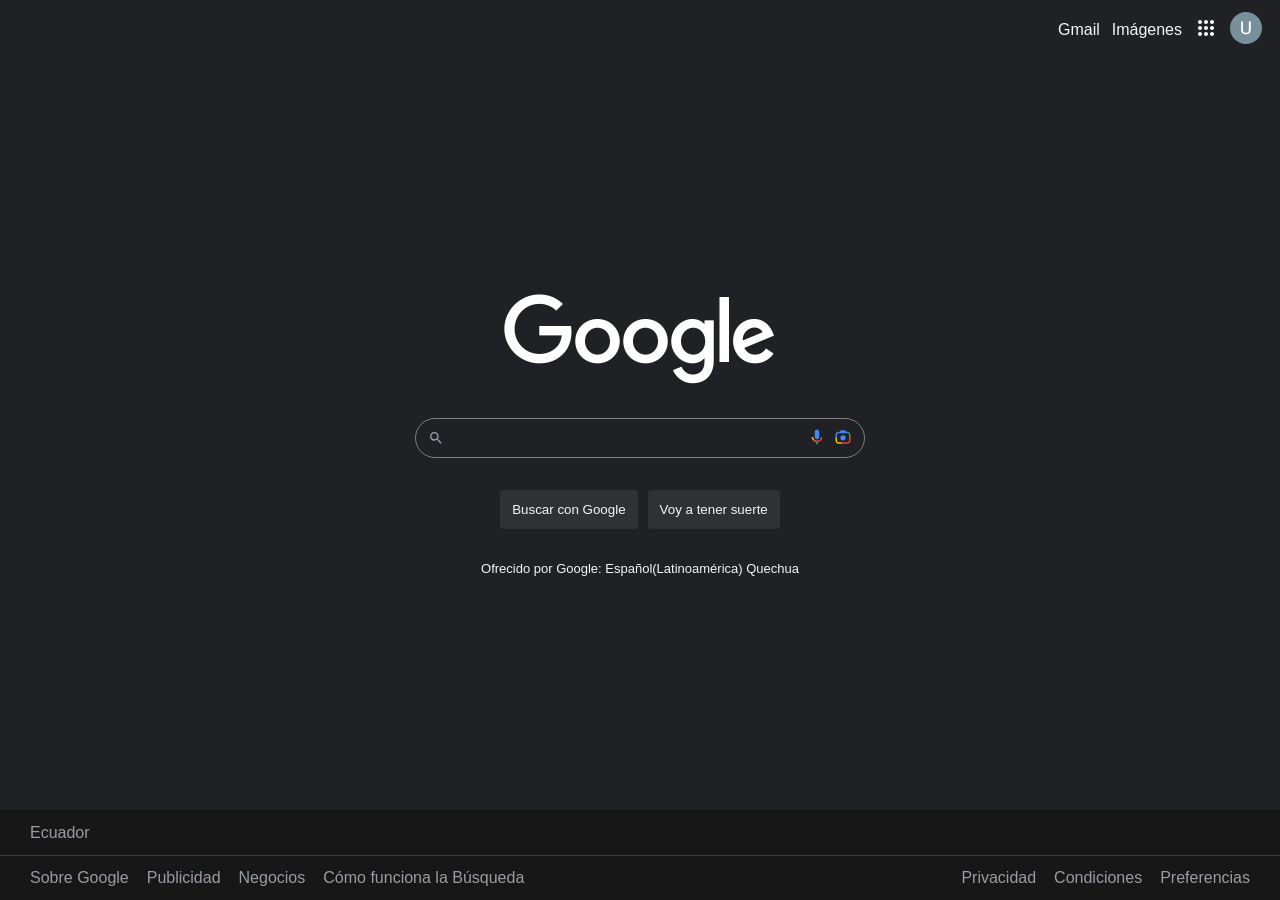
<file: html/google/index.html>
<!DOCTYPE html>
<html lang="en">
<head>
    <meta charset="UTF-8">
    <meta http-equiv="X-UA-Compatible" content="IE=edge">
    <meta name="viewport" content="width=device-width, initial-scale=1.0">
    <link rel="stylesheet" href="style.css">
    <title>Google Clone</title>
</head>
<body>
    <header>
        <div class="options">
            <a href="#">Gmail</a>
            <a href="#">Imágenes</a>
            <a href="#"><span class="dots-logo"></span></a>
            <a href="#"><img src="assets/user.png" alt=""></a>
        </div>
    </header>
    <main>
        <div class="container">
            <figure>
                <img src="assets/google-logo.png" alt="">
            </figure>
            <div class="searcher">
                <span class="search-logo"></span>
                <input type="text">
                <button><span class="micro-logo"></span></button>
                <button><span class="camera-logo"></span></button>
            </div>
            <div class="searcher-buttons">
                <button>Buscar con Google</button>
                <button>Voy a tener suerte</button>
            </div>
            <p>Ofrecido por Google: Español(Latinoamérica) Quechua</p>
        </div>
    </main>
    <footer>
        <section><span>Ecuador</span></section>
        <section class="more-info" >
            <div>
                <a href="">Sobre Google</a>
                <a href="">Publicidad</a>
                <a href="">Negocios</a>
                <a href="">Cómo funciona la Búsqueda</a>
            </div>
            <div>
                <a href="">Privacidad</a>
                <a href="">Condiciones</a>
                <a href="">Preferencias</a>
            </div>
        </section>
    </footer>
</body>
</html>
</file>
<file: html/google/style.css>
* {
    margin: 0;
    padding: 0;
    box-sizing: border-box;
    font-family: Arial, sans-serif;
}

body {
    background-color: #202124;
    height: 100vh;
}

header {
    display: flex;
    justify-content: end;
    height: 60px;
    /* background-color: teal; */
    padding: 0 18px;
}

header .options {
    display: flex;
    align-items: center;
    gap: 12px;
    /* background-color: indigo; */
}

header .options a {
    text-decoration: none;
    color: whitesmoke;
}

header .options a img {
    border-radius: 50%;
    width: 32px;
    height: 32px;
}

.dots-logo {
    display: inline-block;
    background-image: url(assets/dots-logo.svg);
    background-repeat: no-repeat;
    background-position: center;
    width: 24px;
    height: 24px;
}

.search-logo {
    display: inline-block;
    width: 20px;
    height: 20px;
    background-image: url(assets/search-logo.svg);
    background-repeat: no-repeat;
    background-position: center;
}
.micro-logo {
    display: inline-block;
    width: 18px;
    height: 18px;
    background-image: url(assets/micro-logo.svg);
    background-repeat: no-repeat;
    background-position: center;
}
.camera-logo {
    display: inline-block;
    width: 18px;
    height: 18px;
    background-image: url(assets/camera-logo.svg);
    background-repeat: no-repeat;
    background-position: center;
    background-size: cover;
}

main {
    height: calc(100% - 60px - 90px);
    display: flex;
    justify-content: center;
    align-items: center;
}

main .container {
    display: flex;
    flex-direction: column;
    align-items: center;
    gap: 32px;
    /* background-color: indigo; */
}
main .container figure{
    height: 92px;
}
main .container figure img {
    height: 100%;
}
main .container .searcher {
    display: flex;
    gap: 8px;
    align-items: center;
    height: 40px;
    width: 450px;
    padding: 8px 12px;
    border: 1px solid gray;
    border-radius: 24px;
}
main .container .searcher button {
    border: none;
    background-color: transparent;
}
main .container .searcher input {
    width: 100%;
    border: none;
    color: whitesmoke;
    background-color: transparent;
}
main .container .searcher-buttons {
    display: flex;
    gap: 10px;
}
main .container .searcher-buttons button{
    border: none;
    border-radius: 4px;
    background-color: #303134;
    padding: 12px;
    color: whitesmoke;
}


main .container p {
    font-size: small;
    color: whitesmoke;
}

footer {
    display: flex;
    flex-direction: column;
    height: 90px;
    background-color: #171717;
}
footer section {
    padding: 0 30px;
    display: flex;
    align-items: center;
    height: 50%;
    color: #999da2;
}
footer section.more-info {
    border-top: #3b3b3b solid 1px;
    display: flex;
    justify-content: space-between;
}
footer section.more-info div {
    display: flex;
    gap: 18px;
}
footer section.more-info div a {
    color: #999da2;
    text-decoration: none;
}
</file>
